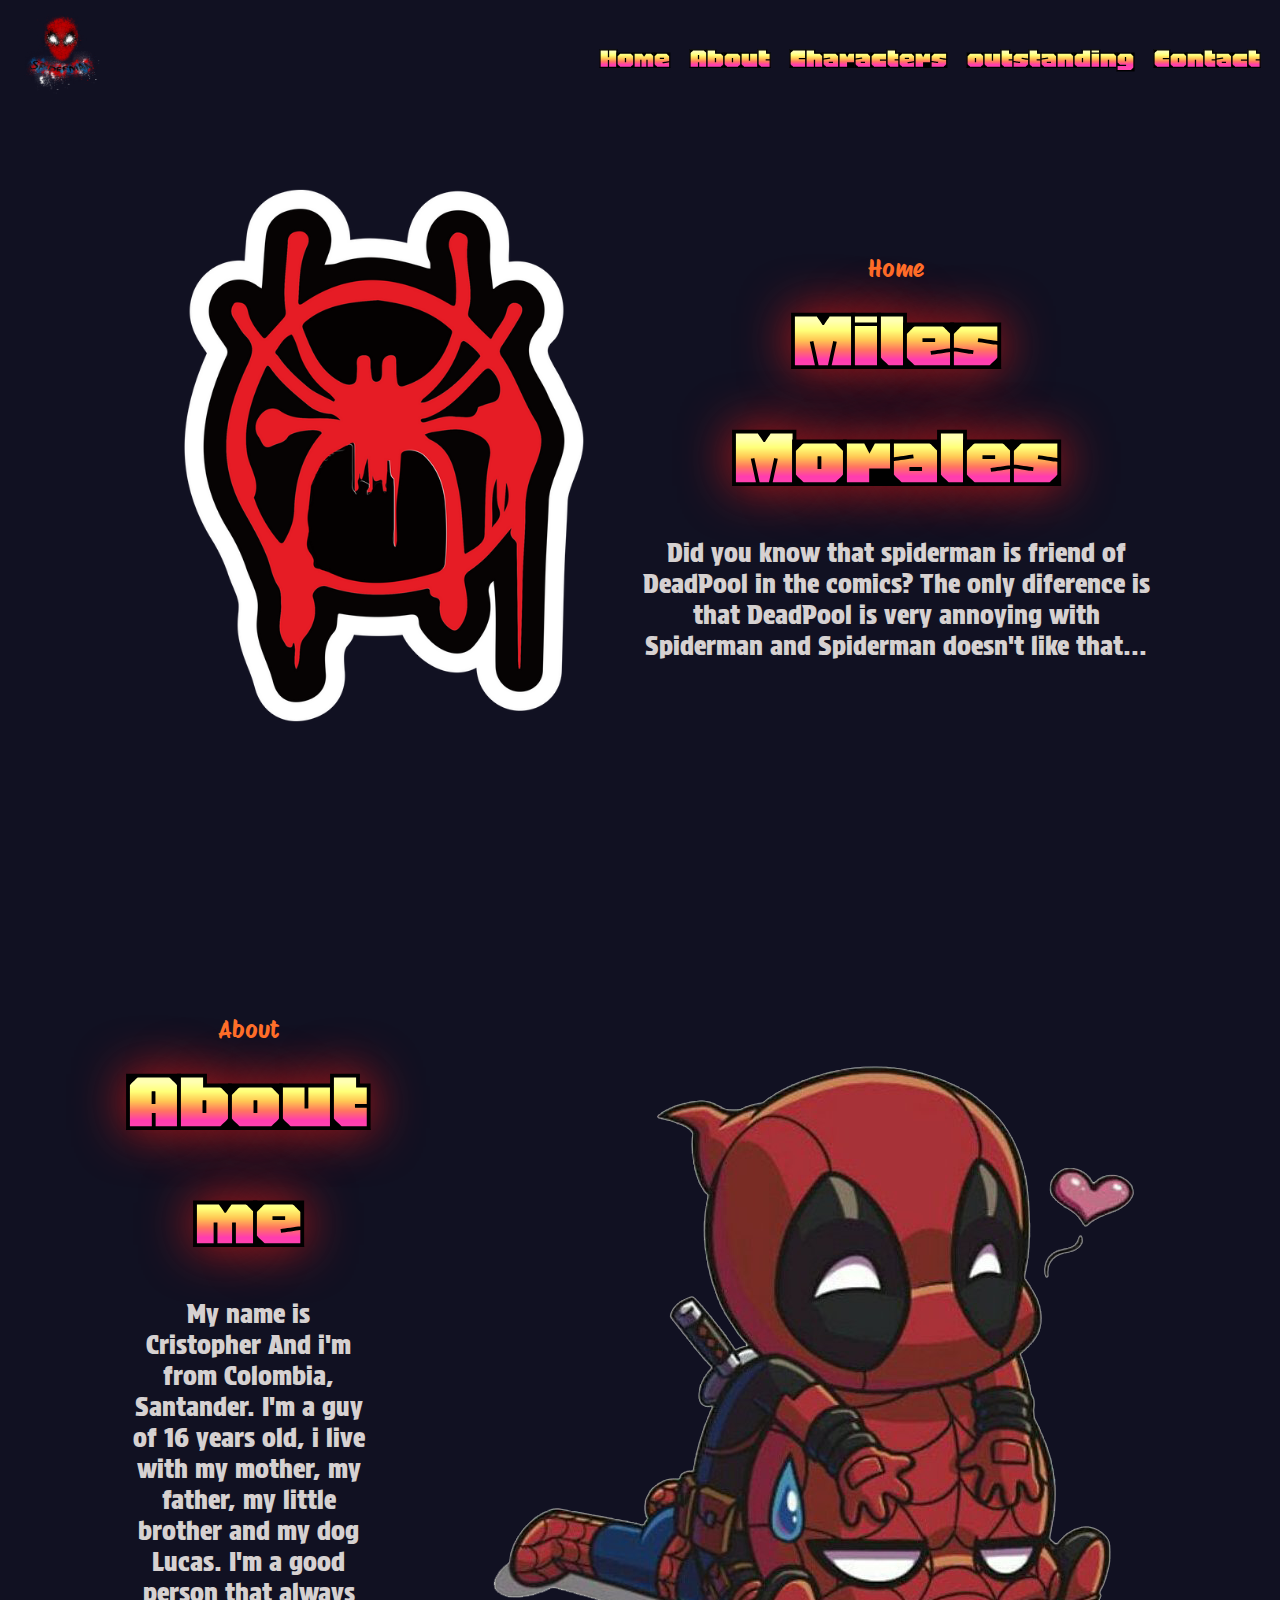
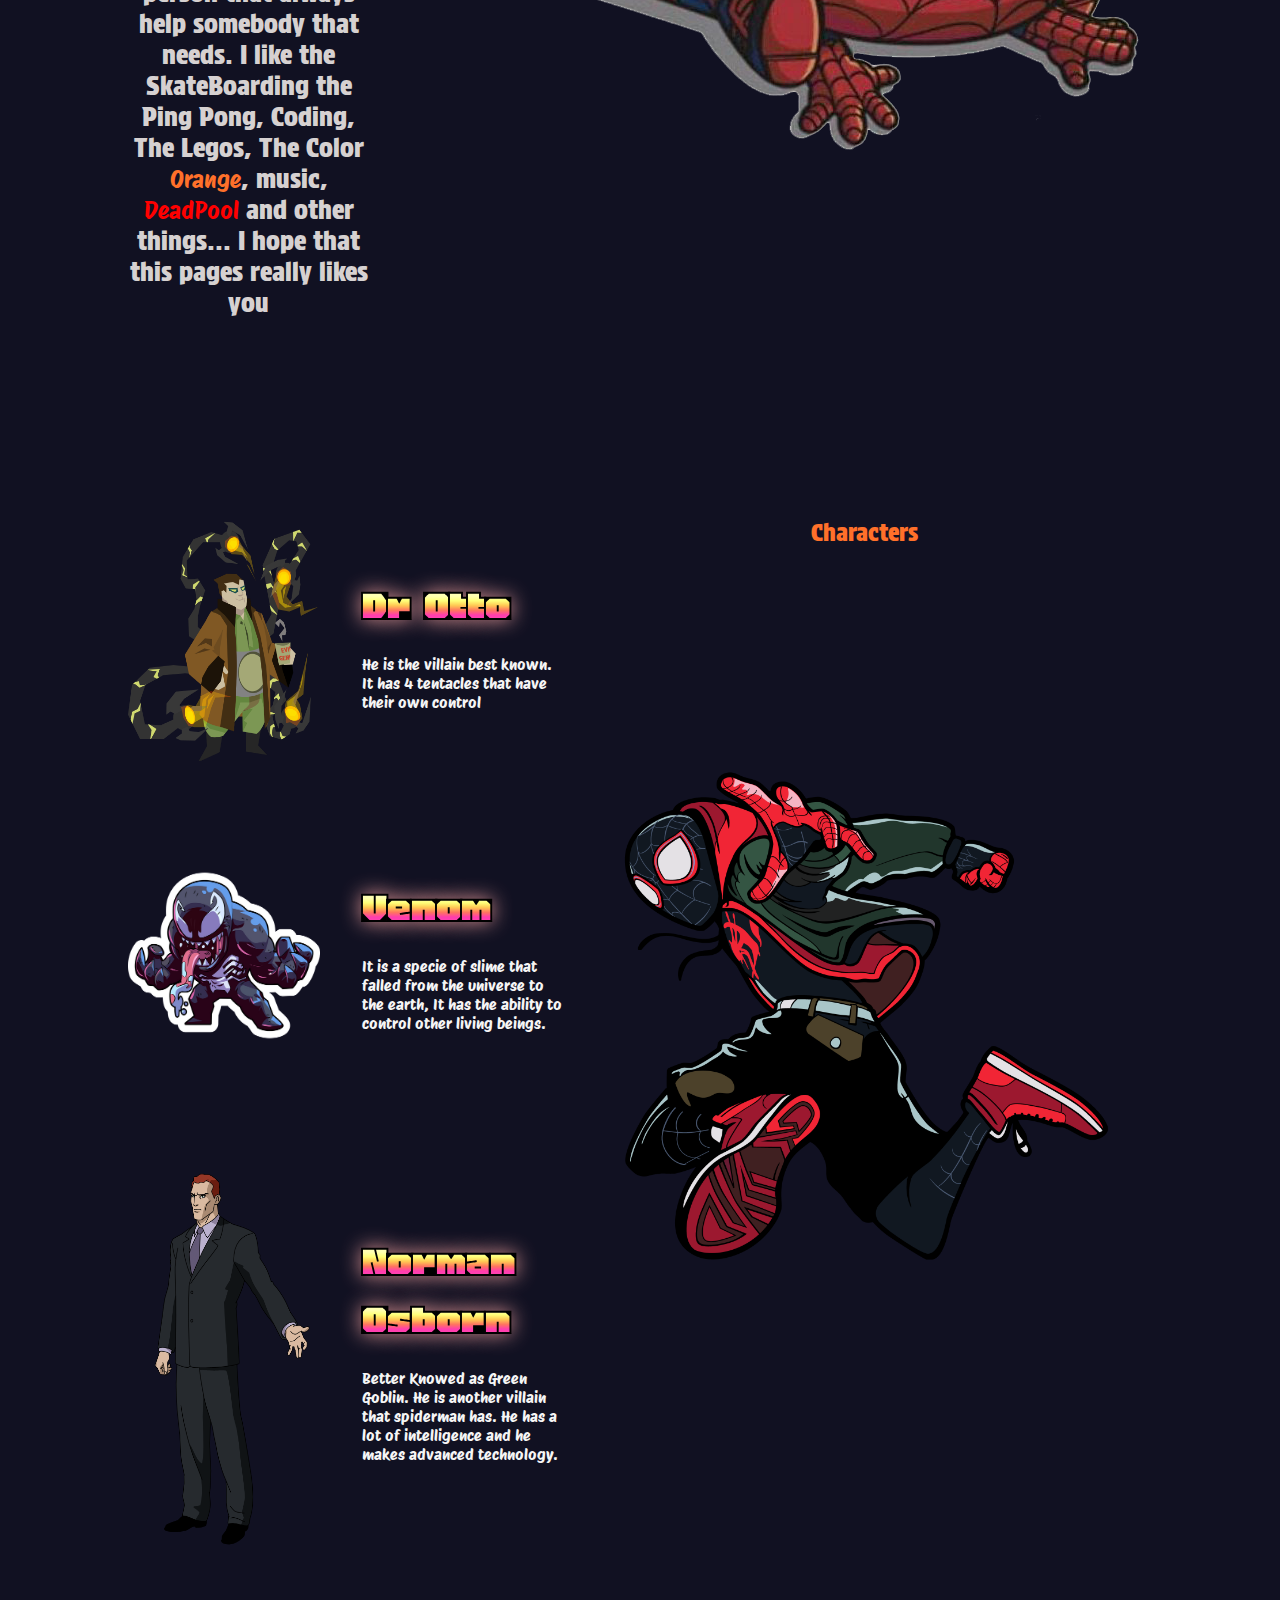
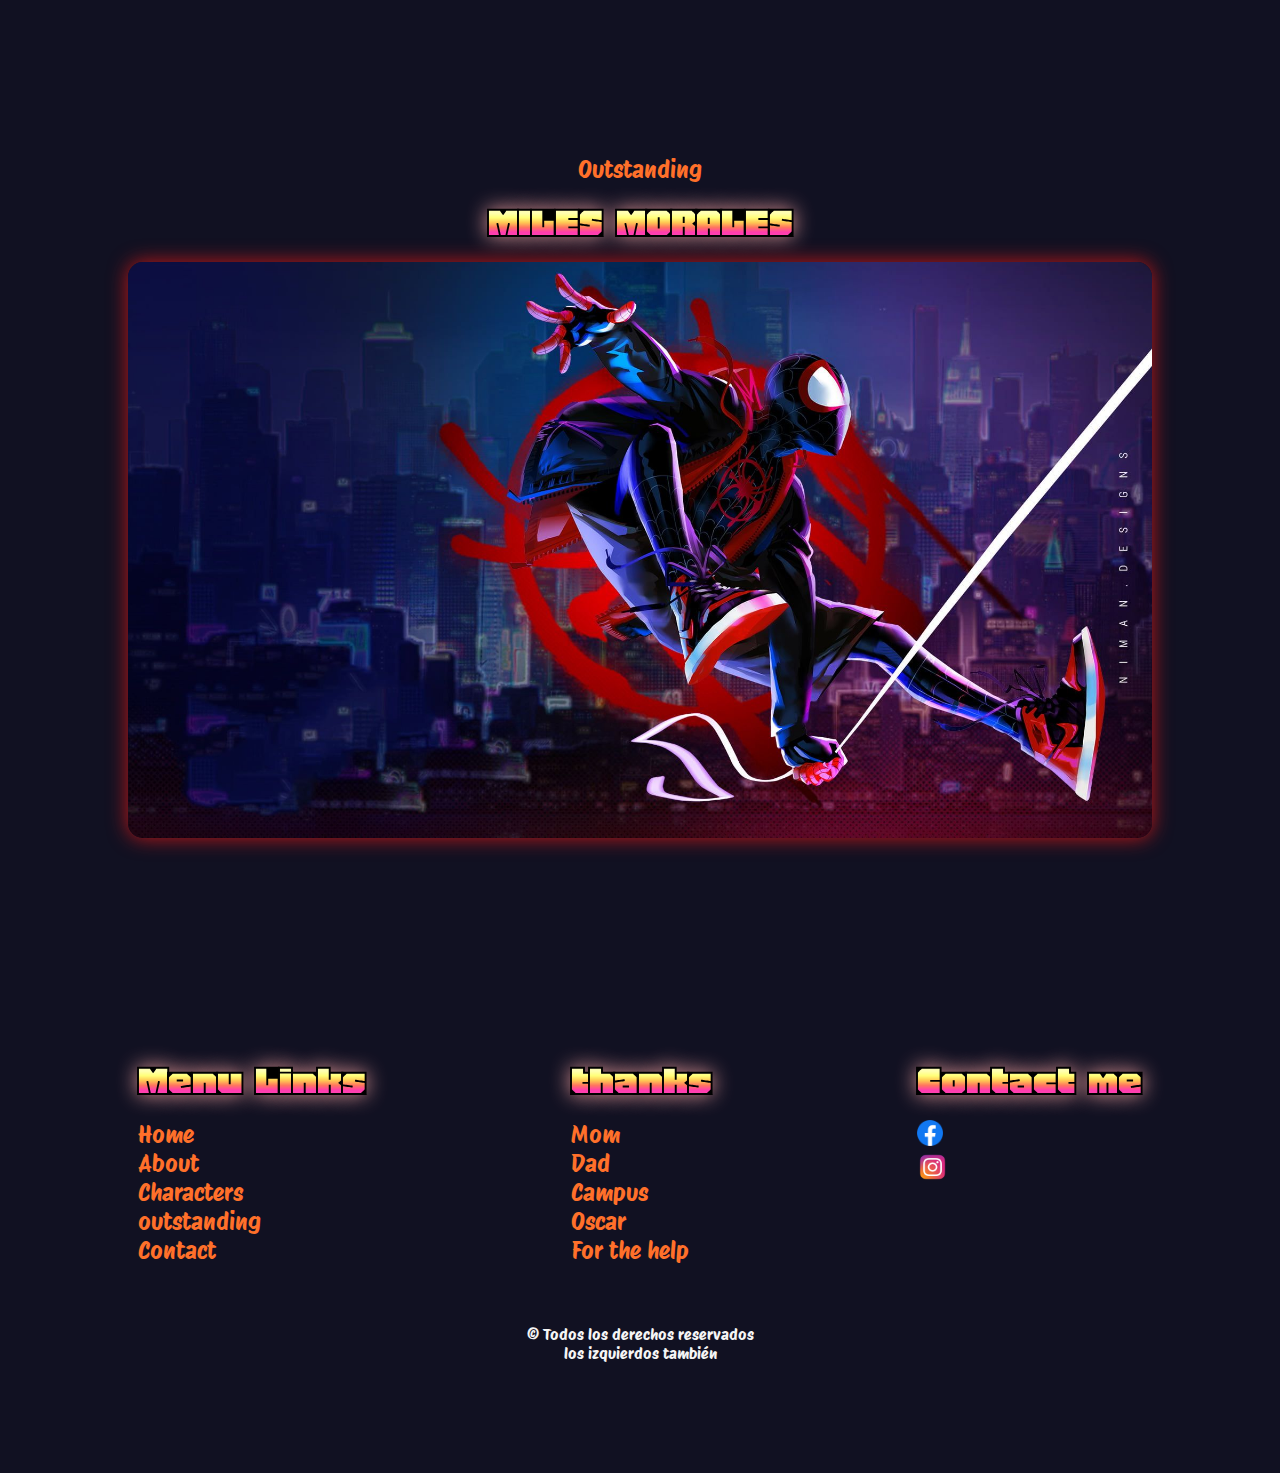
<file: index.html>
<!DOCTYPE html>
<html lang="en">
<head>
    <meta charset="UTF-8">
    <meta name="viewport" content="width=device-width, initial-scale=1.0">
    <!-- CSS -->
    <link rel="stylesheet" href="css/style.css">
    
    <!-- FONTS -->
    <link rel="preconnect" href="https://fonts.googleapis.com">
    <link rel="preconnect" href="https://fonts.gstatic.com" crossorigin>
    <link href="https://fonts.googleapis.com/css2?family=Honk&display=swap" rel="stylesheet">
    <link rel="preconnect" href="https://fonts.googleapis.com">
    <link rel="preconnect" href="https://fonts.gstatic.com" crossorigin>
    <link href="https://fonts.googleapis.com/css2?family=Honk&family=Protest+Riot&display=swap" rel="stylesheet">
    <link rel="preconnect" href="https://fonts.googleapis.com">
    <link rel="preconnect" href="https://fonts.gstatic.com" crossorigin>
    <link href="https://fonts.googleapis.com/css2?family=Honk&family=Protest+Riot&family=Protest+Strike&display=swap" rel="stylesheet">
    <!-- BOXICONS -->
    <link rel="stylesheet"href="https://unpkg.com/boxicons@latest/css/boxicons.min.css">
    <title>personal exercise</title>
</head>
<body>
    <!-- HEADER -->
    <header>
        <div class="logo">
            <a href="#home"><img src="images/ivc31pduvtfvc92ntq73ctl31c-cfec869f4555a688f586db33da279938.png" alt="image of spiderman"></a>
        </div>

        <div class="bx bx-menu" id="menu-icon"></div>

        <ul class="navbar">
            <li><a href="#home">Home</a></li>
            <li><a href="#about">About</a></li>
            <li><a href="#characters">Characters</a></li>
            <li><a href="#outstanding">outstanding</a></li>
            <li><a href="#contact">Contact</a></li>
        </ul>
    </header>

    <!-- HOME -->
    <section id="home"> 
        <div class="home-image">
            <img src="images/telaraña.png" alt="graffity">
        </div>

        <div class="text-home">
            <span>Home</span>
            <h2>Miles Morales</h2>
            <p>Did you know that spiderman is friend of DeadPool in the comics? The only diference is that DeadPool is very annoying with Spiderman and Spiderman doesn't like that...</p>
        </div>
    </section>  

    <!-- ABOUT -->
    <section id="about">
        <div class="text-about">
            <span>About</span>
            <h2>About me</h2>
            <p>My name is Cristopher And i'm from Colombia, Santander. I'm a guy of 16 years old, i live with my mother, my father, my little brother and my dog Lucas. I'm a good person that always help somebody that needs. I like the SkateBoarding the Ping Pong, Coding, The Legos, The Color <span>Orange</span>, music, <span class="color-red">DeadPool</span> and other things... I hope that this pages really likes you </p>
        </div>

        <div class="about-image">
            <img src="images/deadpool.png" alt="DeadPool image">
        </div>
    </section>

    <!-- CHARACTERS -->
    <section id="characters">
        <div class="characteristics">
            <div class="character-1">
                <img src="images/DrOctavius.png" alt="Dr octavius" class="character_image">
            </div>

            <div class="text-character">
                <h3>Dr Otto </h3>
                <p>He is the villain best known. It has 4 tentacles that have their own control</p>
            </div>

            <div class="character-2">
                <img src="images/venom.png" alt="Venom" class="character_image">
            </div>

            <div class="text-character">
                <h3>Venom</h3>
                <p>It is a specie of slime that falled from the universe to the earth, It has the ability to control other living beings.</p>
            </div>

            <div class="character-3">
                <img src="images/norman.png" alt="Duende Verde" class="character_image">
            </div>

            <div class="text-character">
                <h3>Norman Osborn</h3>
                <p>Better Knowed as Green Goblin. He is another villain that spiderman has. He has a lot of intelligence and he makes advanced technology.</p>
            </div>
        </div>

        <div class="character">
            <div class="reference">
                <span>Characters</span>
            </div>
            
            <img src="images/miles.png" alt="Miles Morales">
        </div>
    </section>

    <!-- OUTSTANDING -->
    <section id="outstanding">

        <div class="text-outstanding">
            <span>Outstanding</span>
            <h3>MILES MORALES</h3>
        </div>

        <div class="image-outstanding">
            <img src="images/milesmorales.jpg" alt="Miles Morales">
        </div>  
    </section>

    <!-- CONTACT -->
    <section id="contact">
        <div class="footer">

            <ul class="footersito menu-links">
                <h2>Menu Links</h2>
                <li><a href="#home">Home</a></li>
                <li><a href="#about">About</a></li>
                <li><a href="#characters">Characters</a></li>
                <li><a href="#outstanding">outstanding</a></li>
                <li><a href="#contact">Contact</a></li>
            </ul>

            <ul class="footersito thanks">
                <h2>thanks</h2>
                <li><a href="https://www.instagram.com/nails_kimberlynda/">Mom</a></li>
                <li><a href="https://www.facebook.com/profile.php?id=100010174866060&locale=es_LA">Dad</a></li>
                <li><a href="https://www.instagram.com/campuslands/">Campus</a></li>
                <li><a href="https://github.com/oscarArismendi">Oscar</a></li>
                <li><a href="#contact">For the help</a></li>
            </ul>
            
            <ul class="footersito social-medias">
                <h2>Contact me</h2>
                <li><a href="https://www.instagram.com/crisit0o/"><img src="images/facebook.png" alt="facebook logo image"></a></li>
                <li><a href="https://www.facebook.com/profile.php?id=100086757307510&locale=es_LA"><img src="images/instagram.png" alt="instagram logo" class="ig"></a></li>
            </ul>

        </div>

        <div class="copy">
            <span>&copy; Todos los derechos reservados <br> los izquierdos también</span>
        </div>
    </section>
    <!-- JAVASCRIPT -->
    <script type="text/JavaScript" src="js/script.js"></script>
</body>
</html>
</file>
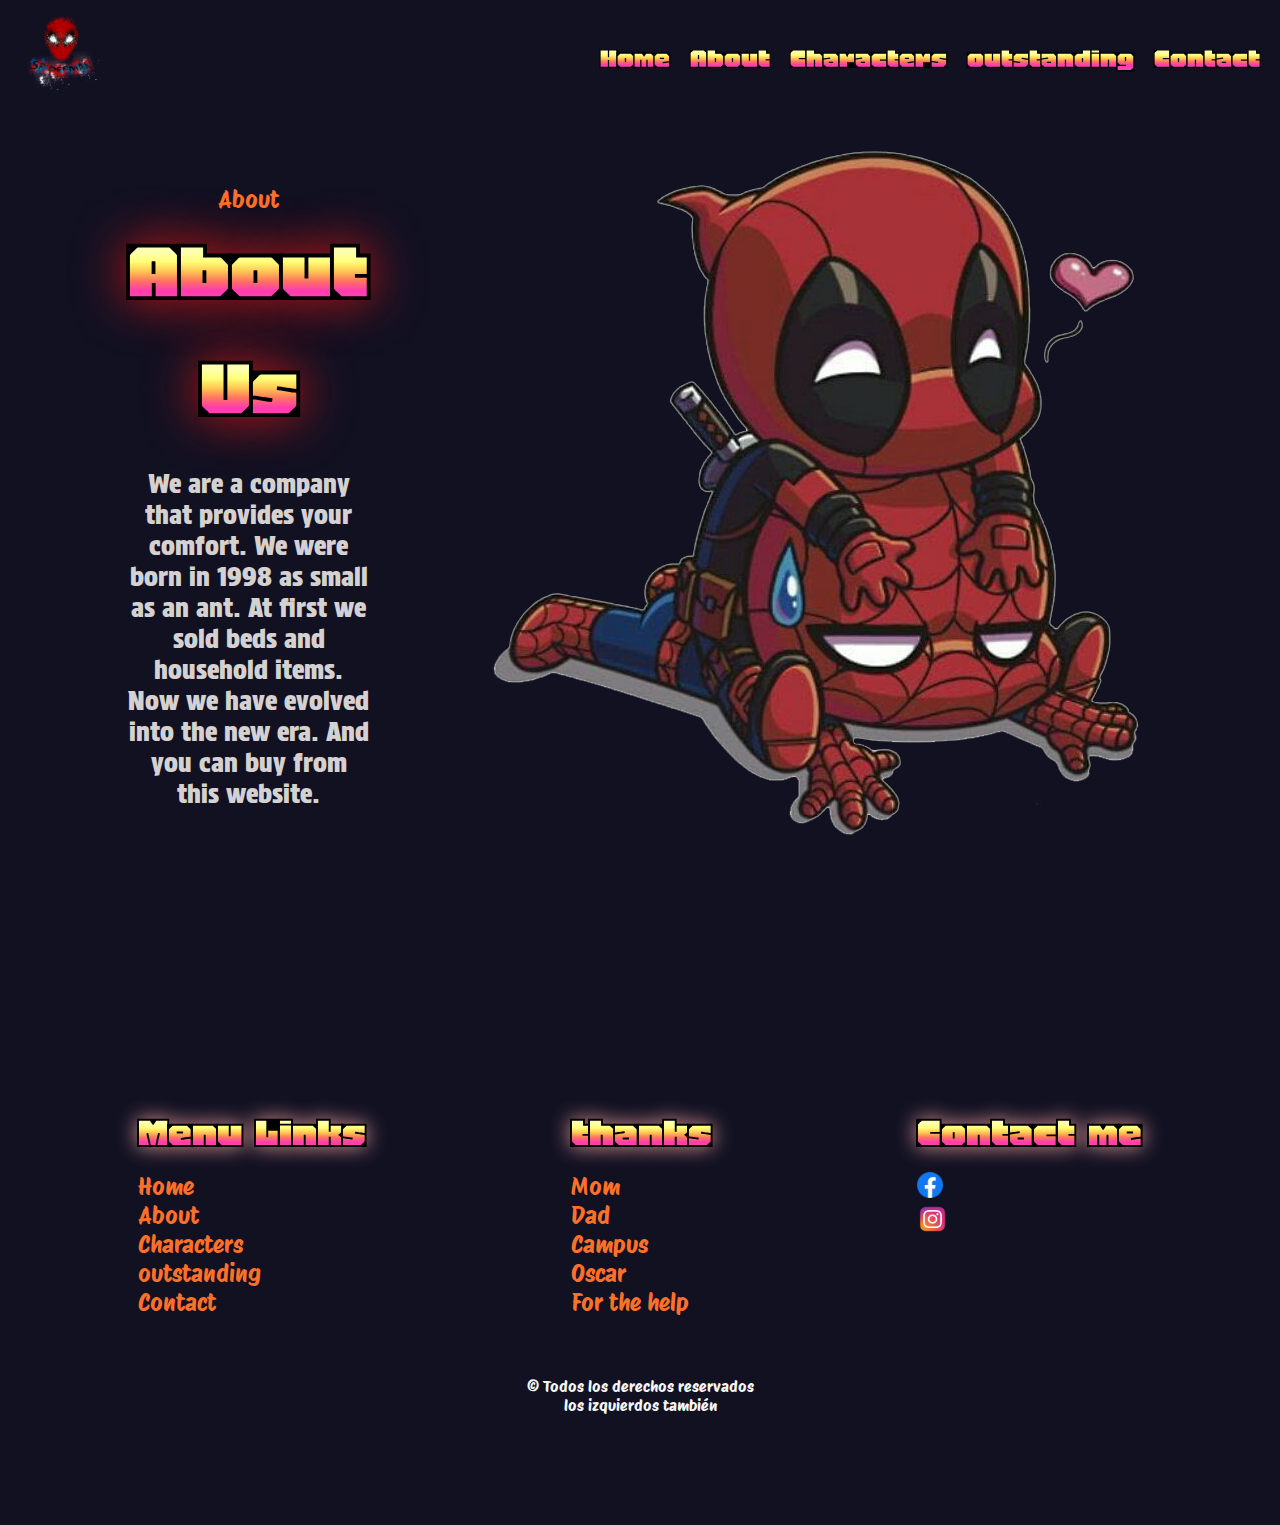
<file: aboutUs.html>
<!DOCTYPE html>
<html lang="en">
<head>
    <meta charset="UTF-8">
    <meta name="viewport" content="width=device-width, initial-scale=1.0">
    <!-- CSS -->
    <link rel="stylesheet" href="css/style.css">
    
    <!-- FONTS -->
    <link rel="preconnect" href="https://fonts.googleapis.com">
    <link rel="preconnect" href="https://fonts.gstatic.com" crossorigin>
    <link href="https://fonts.googleapis.com/css2?family=Honk&display=swap" rel="stylesheet">
    <link rel="preconnect" href="https://fonts.googleapis.com">
    <link rel="preconnect" href="https://fonts.gstatic.com" crossorigin>
    <link href="https://fonts.googleapis.com/css2?family=Honk&family=Protest+Riot&display=swap" rel="stylesheet">
    <link rel="preconnect" href="https://fonts.googleapis.com">
    <link rel="preconnect" href="https://fonts.gstatic.com" crossorigin>
    <link href="https://fonts.googleapis.com/css2?family=Honk&family=Protest+Riot&family=Protest+Strike&display=swap" rel="stylesheet">
    <!-- BOXICONS -->
    <link rel="stylesheet"href="https://unpkg.com/boxicons@latest/css/boxicons.min.css">
    <title>personal exercise</title>
</head>
<body>
    <!-- HEADER -->
    <header>
        <div class="logo">
            <a href="#home"><img src="images/ivc31pduvtfvc92ntq73ctl31c-cfec869f4555a688f586db33da279938.png" alt="image of spiderman"></a>
        </div>

        <div class="bx bx-menu" id="menu-icon"></div>

        <ul class="navbar">
            <li><a href="#home">Home</a></li>
            <li><a href="#about">About</a></li>
            <li><a href="#characters">Characters</a></li>
            <li><a href="#outstanding">outstanding</a></li>
            <li><a href="#contact">Contact</a></li>
        </ul>
    </header>

    <!-- HOME -->


    <!-- ABOUT -->
    <section id="about">
        <div class="text-about">
            <span>About</span>
            <h2>About Us</h2>
            <p>We are a company that provides your comfort. We were born in 1998 as small as an ant. At first we sold beds and household items. Now we have evolved into the new era. And you can buy from this website.</p>
        </div>

        <div class="about-image">
            <img src="images/deadpool.png" alt="DeadPool image">
        </div>
    </section>



    <!-- CONTACT -->
    <section id="contact">
        <div class="footer">

            <ul class="footersito menu-links">
                <h2>Menu Links</h2>
                <li><a href="#home">Home</a></li>
                <li><a href="#about">About</a></li>
                <li><a href="#characters">Characters</a></li>
                <li><a href="#outstanding">outstanding</a></li>
                <li><a href="#contact">Contact</a></li>
            </ul>

            <ul class="footersito thanks">
                <h2>thanks</h2>
                <li><a href="https://www.instagram.com/nails_kimberlynda/">Mom</a></li>
                <li><a href="https://www.facebook.com/profile.php?id=100010174866060&locale=es_LA">Dad</a></li>
                <li><a href="https://www.instagram.com/campuslands/">Campus</a></li>
                <li><a href="https://github.com/oscarArismendi">Oscar</a></li>
                <li><a href="#contact">For the help</a></li>
            </ul>
            
            <ul class="footersito social-medias">
                <h2>Contact me</h2>
                <li><a href="https://www.instagram.com/crisit0o/"><img src="images/facebook.png" alt="facebook logo image"></a></li>
                <li><a href="https://www.facebook.com/profile.php?id=100086757307510&locale=es_LA"><img src="images/instagram.png" alt="instagram logo" class="ig"></a></li>
            </ul>

        </div>

        <div class="copy">
            <span>&copy; Todos los derechos reservados <br> los izquierdos también</span>
        </div>
    </section>
    <!-- JAVASCRIPT -->
    <script type="text/JavaScript" src="js/script.js"></script>
</body>
</html>
</file>
<file: css/style.css>
/* General Styles  */

*{
    padding: 0;
    margin: 0;
    text-decoration: none;
    list-style: none;
    scroll-behavior: smooth;
    z-index: 0;
}

html{
    background-color: #112;
}

body{
    width: 100%;
    height: max-content;
}

section{
    padding: 100px 10%;
}
/* HEADER */
header{
    position: fixed; /* Cuando bajemos con scroll, el header también lo hará */
    width: 100%;
    display: flex;
    align-items: center;
    justify-content: space-between;
    background: #112;
    z-index: 100;
}

.logo a img{
    width: 80px;
    height: 100%;
    padding-left:20px ;
}

#menu-icon{
    color: white;
    cursor: pointer;
    display: none;
}

.navbar{
    display: flex;
}

.navbar a{
    font-family: 'Honk', system-ui;
    font-size: 2rem;

    padding-right: 20px;
    padding-bottom: 20px;
    text-shadow: none;

    transition: text-shadow 150ms font-size 150ms;
}
.navbar a:hover{
    text-shadow: 0px 0px 20px white;
    font-size: 2.4rem;
}

/* HOME */
#home{
    display: grid;
    grid-template-columns: repeat(2,1fr);
    justify-items: center;
}

.home-image img{
    width: 400px;
}

.text-home{
    align-self: center;
    text-align: center;
}
.text-home span{
    font-family: 'Protest Riot', sans-serif;
    font-size: 1.5rem;
    font-weight: 500;
    color: #ff702a;
}

.text-home h2{
    font-family: 'Honk', system-ui;
    padding-bottom: 20px;
    font-size: 6rem;
    text-shadow: 0px 0px 50px rgb(195, 24, 24);
}
.text-home p{
    font-family: 'Protest Strike', sans-serif;
    font-size: 1.6rem;
    color: rgb(214, 209, 209);  
}

/* ABOUT */
#about{
    display: grid;
    grid-template-columns: repeat(2, 1fr);
}

.text-about{
    align-self: center;
    text-align: center;
}

.text-about span{
    font-family: 'Protest Riot', sans-serif;
    font-size: 1.5rem;
    font-weight: 500;
    color: #ff702a;
}

.text-about .color-red{
    font-family: 'Protest Riot', sans-serif;
    font-size: 1.5rem;
    font-weight: 500;
    color: red;
}

.text-about h2{
    font-family: 'Honk', system-ui;
    padding-bottom: 20px;
    font-size: 6rem;
    text-shadow: 0px 0px 50px rgb(195, 24, 24);
}

.text-about p{
    font-family: 'Protest Strike', sans-serif;
    font-size: 1.6rem;
    color: rgb(214, 209, 209);  
}

/* CHARACTERS */
#characters{
    display: grid;
    grid-template-columns: repeat(2,1fr);
}

#characters .character_image{
    width: 15vw;
    height: 100%;
}

.characteristics{
    display: grid;
    grid-template-columns: repeat(2,1fr);
}

.characteristics .text-character{
    align-self: center;
}
.characteristics .text-character h3{
    font-family: 'Honk', system-ui;
    font-size: 3rem;
    padding: 10px;
    text-shadow: 0px 0px 20px rgb(214, 144, 144) ;
}

.characteristics .text-character p{
    font-family: 'Protest Riot', sans-serif;
    font-size: 1rem;
    padding: 10px;
    color: whitesmoke;
}

.character{
    display: flex;
    flex-direction: column;
    text-align: center;
}

.character img{
    width: 45vw;
}

.character span{
    font-family: 'Protest Strike', sans-serif;
    font-size: 1.5rem;
    color: #ff702a;
}

/* OUTSTANDING */
#outstanding{
    display: grid;
    grid-template-columns: 1fr;
    text-align: center  ;
}

.text-outstanding h3{
    font-family: 'Honk', system-ui;
    font-size: 3rem;
    padding: 10px;
    text-shadow: 0px 0px 20px rgb(214, 144, 144) ;
}

.text-outstanding span{
    font-family: 'Protest Riot', sans-serif;
    font-size: 1.5rem;
    font-weight: 500;
    color: #ff702a;
}

.image-outstanding img{
    width: 80vw;
    border-radius: 15px;
    box-shadow: 0px 0px 20px    rgb(195, 24, 24);;
}

/* CONTACT */
#contact{
    display: grid;
    grid-template-columns: 1fr;
}

.footer{
    display: flex;
    justify-content: space-between;
    padding-bottom: 50px;
}

.footersito h2{
    font-family: 'Honk', system-ui;
    font-size: 3rem;
    padding: 10px;
    text-shadow: 0px 0px 20px rgb(214, 144, 144);  
}

.footersito li a{
    font-family: 'Protest Riot', sans-serif;
    font-size: 1.5rem;
    padding: 10px;
    color: #ff702a;
    text-shadow: none;
    transition: font-size 150ms, text-shadow 150ms;
}
.footersito li a:hover{
    font-size: 1.8rem;
    text-shadow: 0px 0px 20px#fa9461;
}

.social-medias li a img{
    width: 2vw;
}
.social-medias li a .ig{
    width: 2.4vw;
}

.copy{
    text-align: center;
    font-family: 'Protest Riot', sans-serif;
    font-size: 1rem;
    padding: 10px;
    color: whitesmoke;      
}

@media (max-width: 768px) {
    section{
        padding: 100px 5%;
        padding-left: 13%;
    }

    body{
        display: grid;
        grid-template-columns: 1fr;
    }

    #menu-icon{
        display: initial;
        position: relative;
        padding-right: 30px;
    }

    header{
        display: flex;
        align-items: center;
        justify-content: space-between;
        width: 100%;
    }

    header .navbar{
        position: absolute;
        top: -400px;
        left: 0;
        right: 0;
        display: flex;
        flex-direction: column;
        text-align: center;
        background-color: #2b2640;
        transition: 1s;
    }

    header .navbar.active{
        top:70px;
    }
    .navbar a{
        padding: 1.2rem;
        display: block;
    }

    #home{
        display: grid;
        grid-template-columns: 1fr;
    }

    #home .text-home{
        font-size: 0.5rem;
    }

    .home-image img{
        width: 200px;
    }

    #about{
        display: grid;
        grid-template-columns: 1fr;
    }

    #about img{
        width: calc(643px)
    }

    #characters{
        display: grid;
        grid-template-columns: 1fr;
    }

    #characters .character_image{
        width: 50vw;
    }

    #characters .characteristics{
        order: 2;
    }

    #characters .character img{
        width: calc(785px);
    }

    #outstanding img{
        width: calc(643px);
    }

    #contact .footer{
        display: grid;
        grid-template-columns: 1fr;
        text-align: center;
        margin: 10px;
    }   

    #contact li a img{
        width: 10vw;
    }
    #contact li a .ig{
        width: 12vw;
    }
}
</file>
